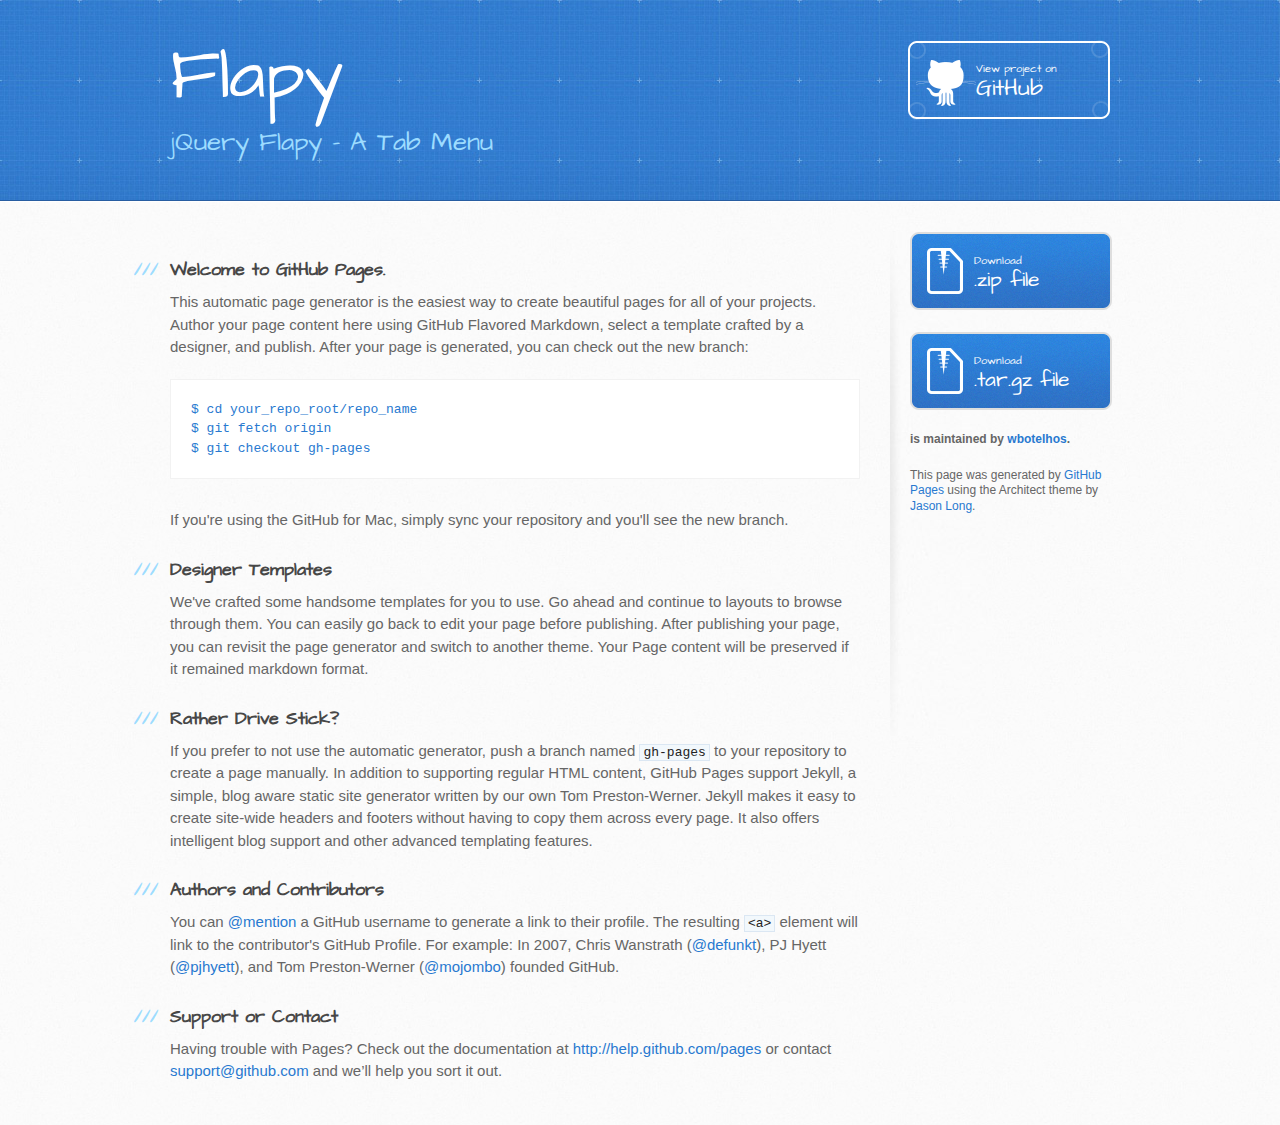
<file: index.html>
<!DOCTYPE html>
<html>
  <head>
    <meta charset='utf-8'>
    <meta http-equiv="X-UA-Compatible" content="chrome=1">
    <meta name="viewport" content="width=device-width, initial-scale=1, maximum-scale=1">
    <link href='https://fonts.googleapis.com/css?family=Architects+Daughter' rel='stylesheet' type='text/css'>
    <link rel="stylesheet" type="text/css" href="stylesheets/stylesheet.css" media="screen" />
    <link rel="stylesheet" type="text/css" href="stylesheets/pygment_trac.css" media="screen" />
    <link rel="stylesheet" type="text/css" href="stylesheets/print.css" media="print" />

    <!--[if lt IE 9]>
    <script src="//html5shiv.googlecode.com/svn/trunk/html5.js"></script>
    <![endif]-->

    <title>Flapy by wbotelhos</title>
  </head>

  <body>
    <header>
      <div class="inner">
        <h1>Flapy</h1>
        <h2>jQuery Flapy - A Tab Menu</h2>
        <a href="https://github.com/wbotelhos/flapy" class="button"><small>View project on</small>GitHub</a>
      </div>
    </header>

    <div id="content-wrapper">
      <div class="inner clearfix">
        <section id="main-content">
          <h3>
<a name="welcome-to-github-pages" class="anchor" href="#welcome-to-github-pages"><span class="octicon octicon-link"></span></a>Welcome to GitHub Pages.</h3>

<p>This automatic page generator is the easiest way to create beautiful pages for all of your projects. Author your page content here using GitHub Flavored Markdown, select a template crafted by a designer, and publish. After your page is generated, you can check out the new branch:</p>

<pre><code>$ cd your_repo_root/repo_name
$ git fetch origin
$ git checkout gh-pages
</code></pre>

<p>If you're using the GitHub for Mac, simply sync your repository and you'll see the new branch.</p>

<h3>
<a name="designer-templates" class="anchor" href="#designer-templates"><span class="octicon octicon-link"></span></a>Designer Templates</h3>

<p>We've crafted some handsome templates for you to use. Go ahead and continue to layouts to browse through them. You can easily go back to edit your page before publishing. After publishing your page, you can revisit the page generator and switch to another theme. Your Page content will be preserved if it remained markdown format.</p>

<h3>
<a name="rather-drive-stick" class="anchor" href="#rather-drive-stick"><span class="octicon octicon-link"></span></a>Rather Drive Stick?</h3>

<p>If you prefer to not use the automatic generator, push a branch named <code>gh-pages</code> to your repository to create a page manually. In addition to supporting regular HTML content, GitHub Pages support Jekyll, a simple, blog aware static site generator written by our own Tom Preston-Werner. Jekyll makes it easy to create site-wide headers and footers without having to copy them across every page. It also offers intelligent blog support and other advanced templating features.</p>

<h3>
<a name="authors-and-contributors" class="anchor" href="#authors-and-contributors"><span class="octicon octicon-link"></span></a>Authors and Contributors</h3>

<p>You can <a href="https://github.com/blog/821" class="user-mention">@mention</a> a GitHub username to generate a link to their profile. The resulting <code>&lt;a&gt;</code> element will link to the contributor's GitHub Profile. For example: In 2007, Chris Wanstrath (<a href="https://github.com/defunkt" class="user-mention">@defunkt</a>), PJ Hyett (<a href="https://github.com/pjhyett" class="user-mention">@pjhyett</a>), and Tom Preston-Werner (<a href="https://github.com/mojombo" class="user-mention">@mojombo</a>) founded GitHub.</p>

<h3>
<a name="support-or-contact" class="anchor" href="#support-or-contact"><span class="octicon octicon-link"></span></a>Support or Contact</h3>

<p>Having trouble with Pages? Check out the documentation at <a href="http://help.github.com/pages">http://help.github.com/pages</a> or contact <a href="mailto:support@github.com">support@github.com</a> and we’ll help you sort it out.</p>
        </section>

        <aside id="sidebar">
          <a href="https://github.com/wbotelhos/flapy/zipball/master" class="button">
            <small>Download</small>
            .zip file
          </a>
          <a href="https://github.com/wbotelhos/flapy/tarball/master" class="button">
            <small>Download</small>
            .tar.gz file
          </a>

          <p class="repo-owner"><a href="https://github.com/wbotelhos/flapy"></a> is maintained by <a href="https://github.com/wbotelhos">wbotelhos</a>.</p>

          <p>This page was generated by <a href="pages.github.com">GitHub Pages</a> using the Architect theme by <a href="https://twitter.com/jasonlong">Jason Long</a>.</p>
        </aside>
      </div>
    </div>

  
  </body>
</html>
</file>
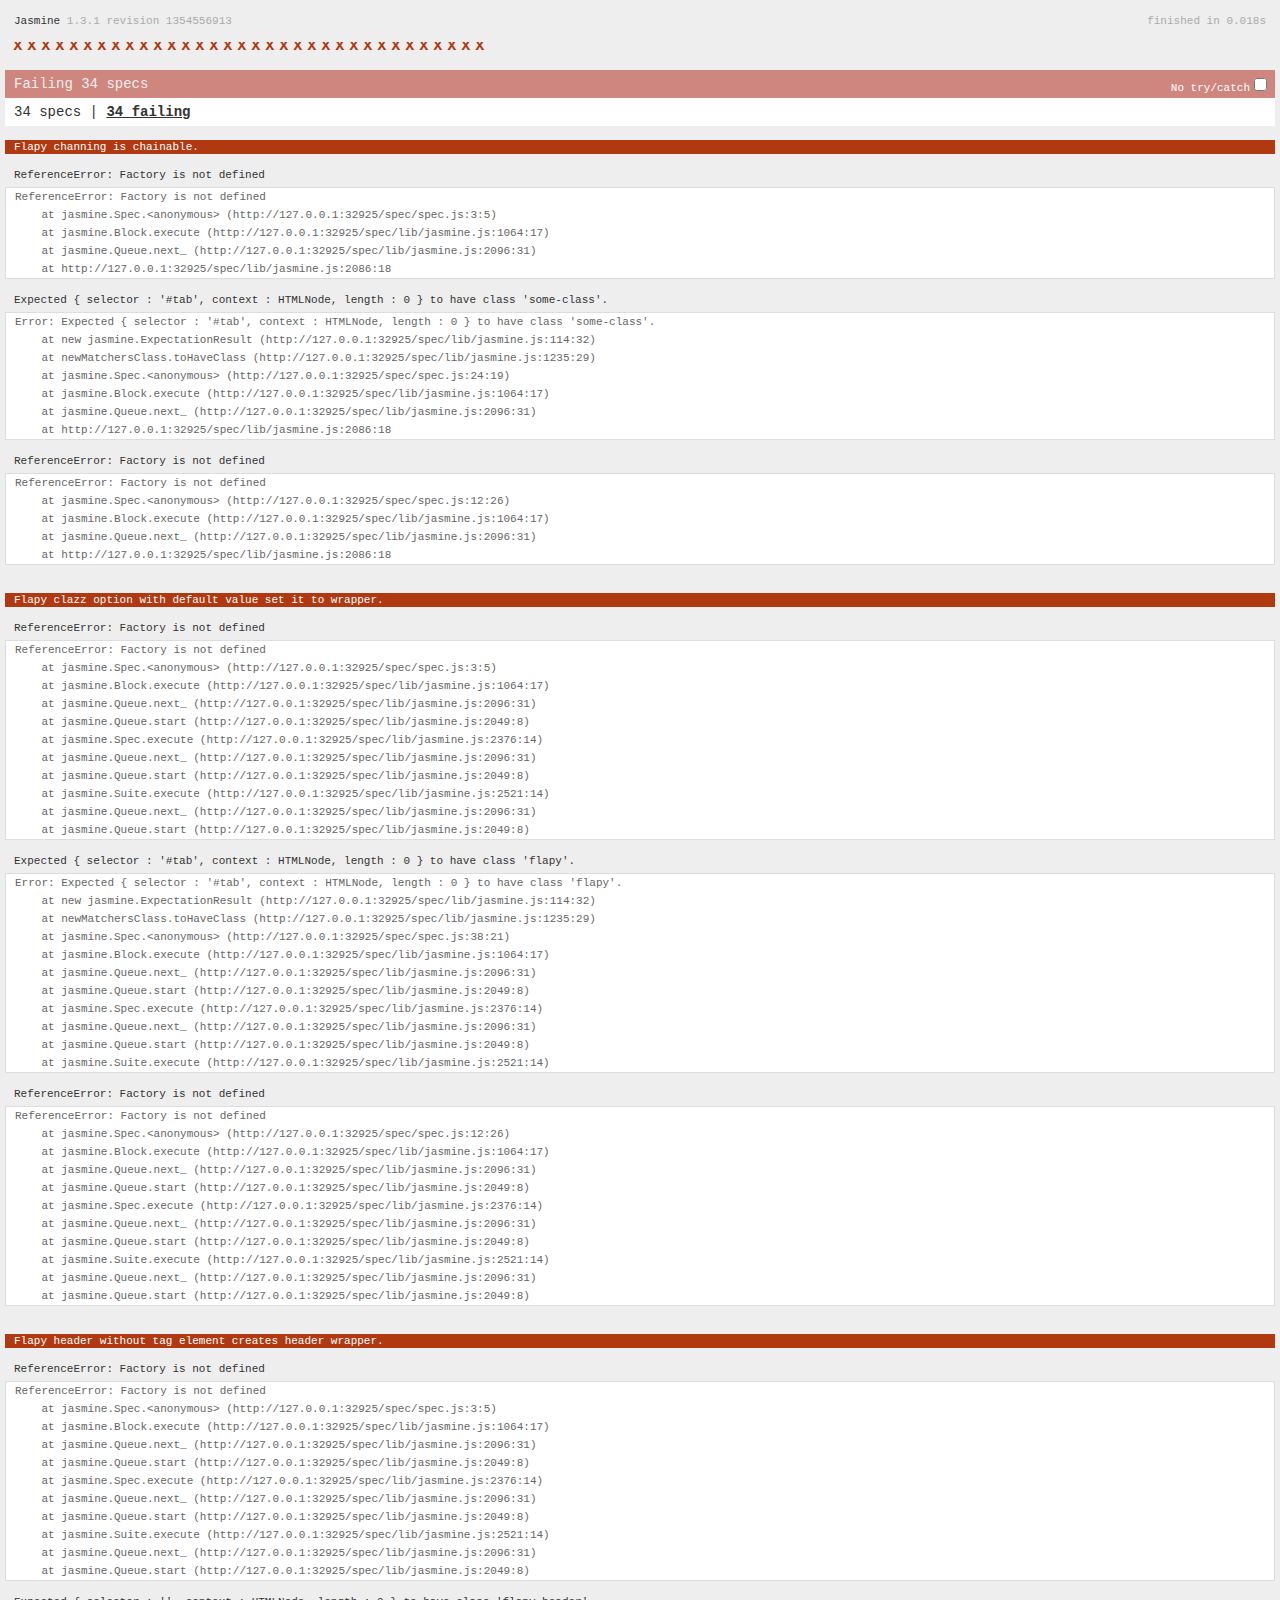
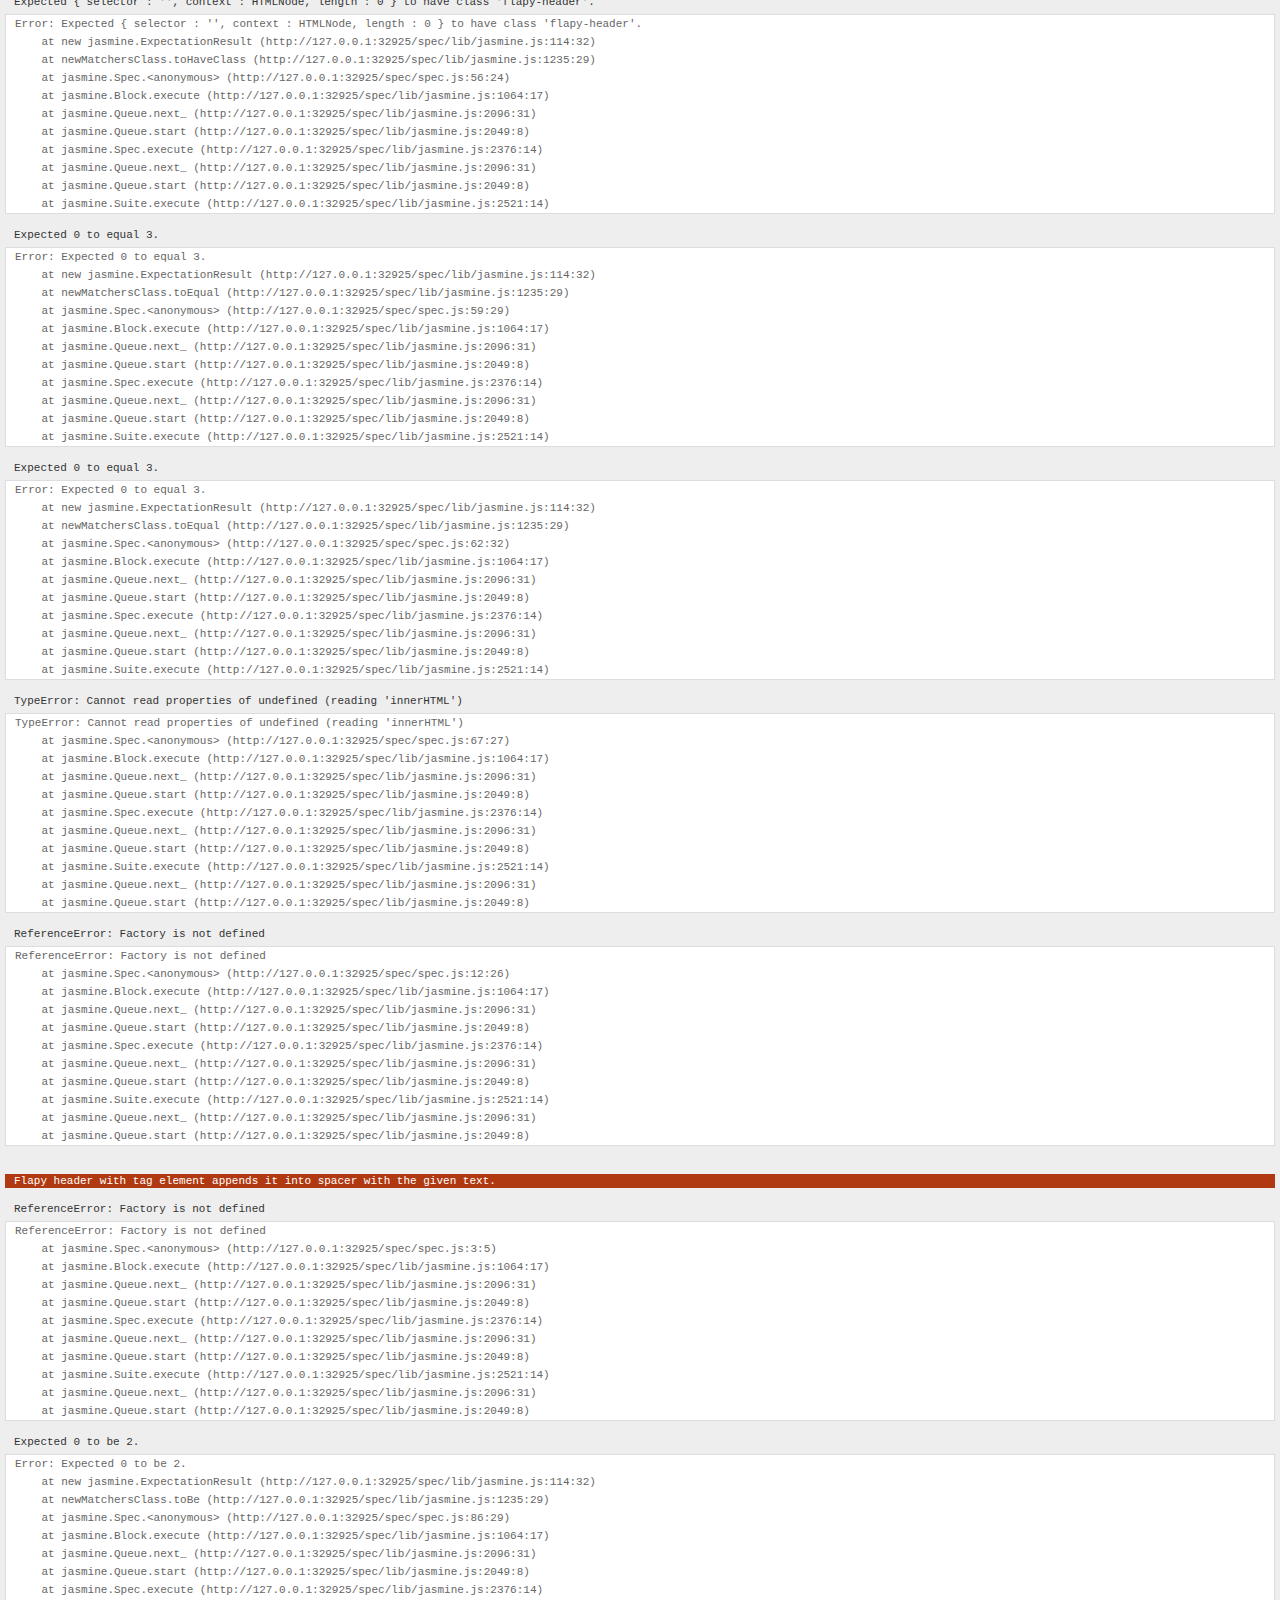
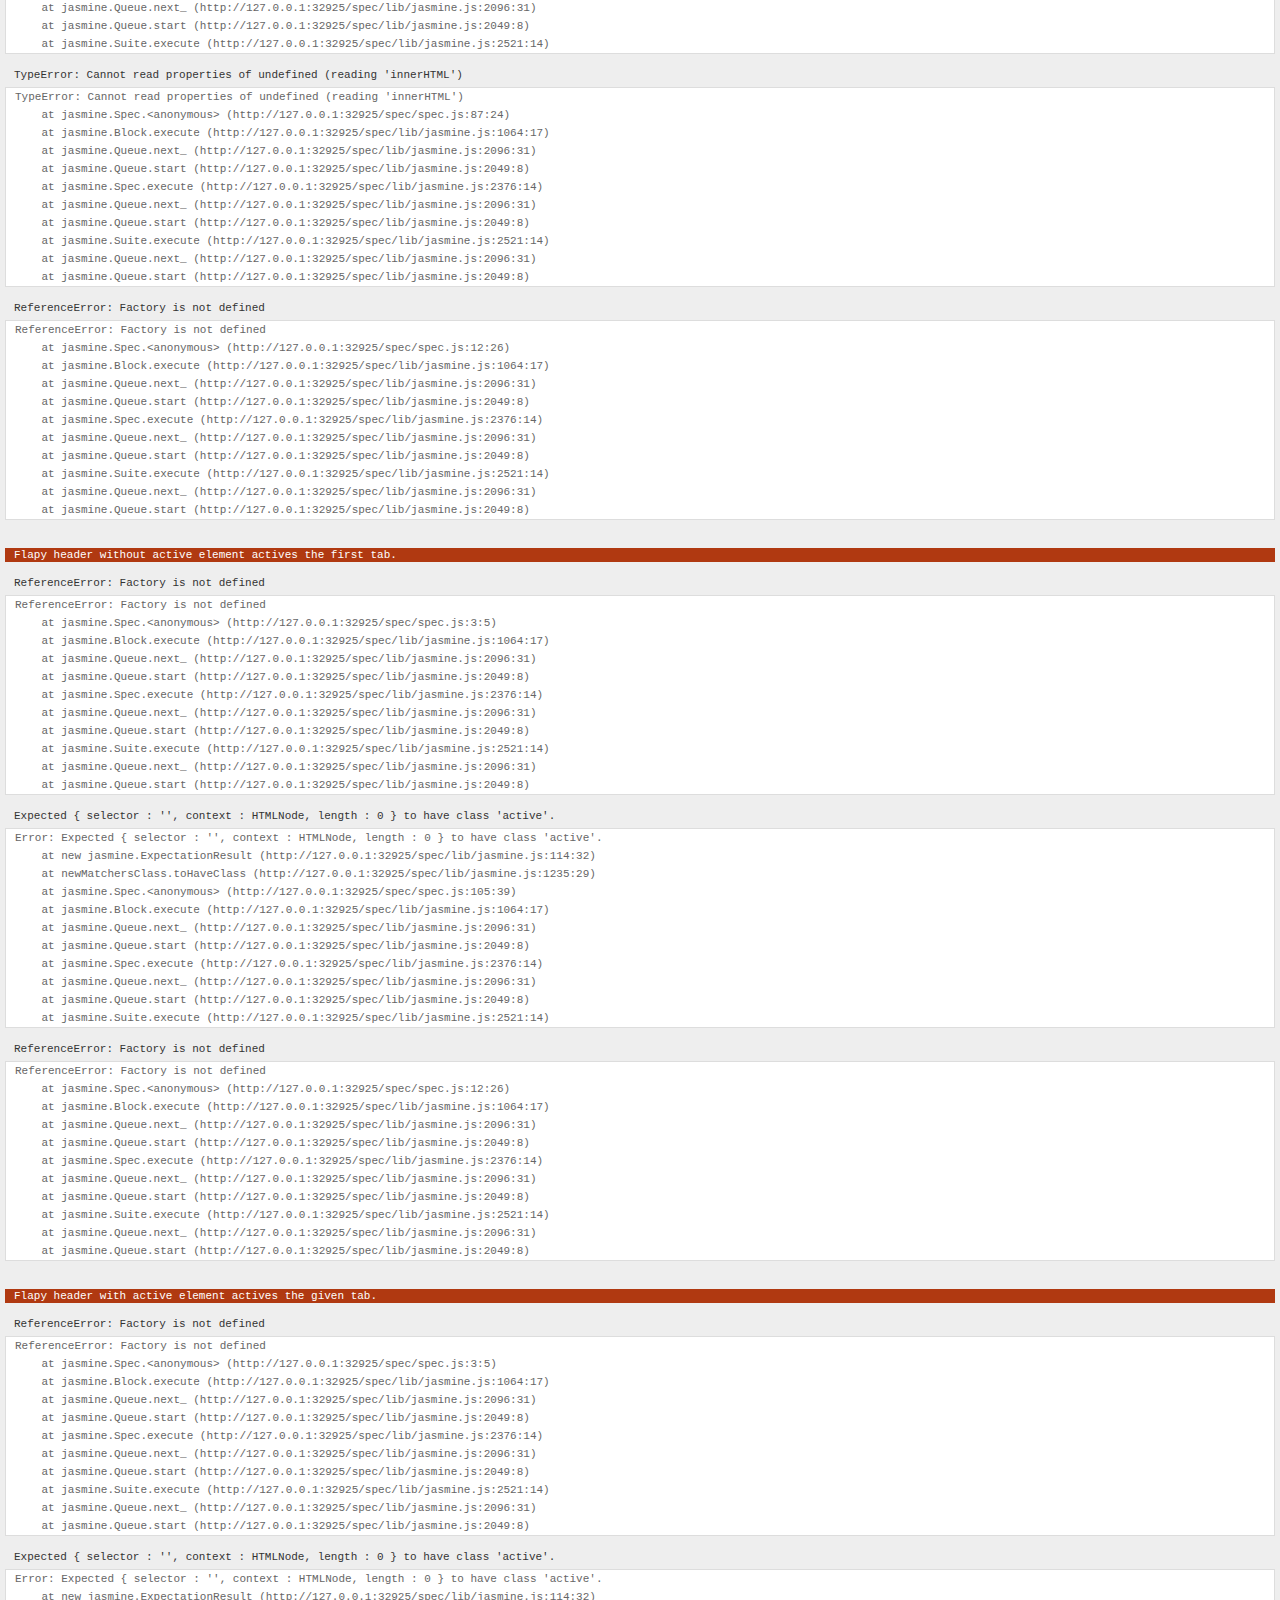
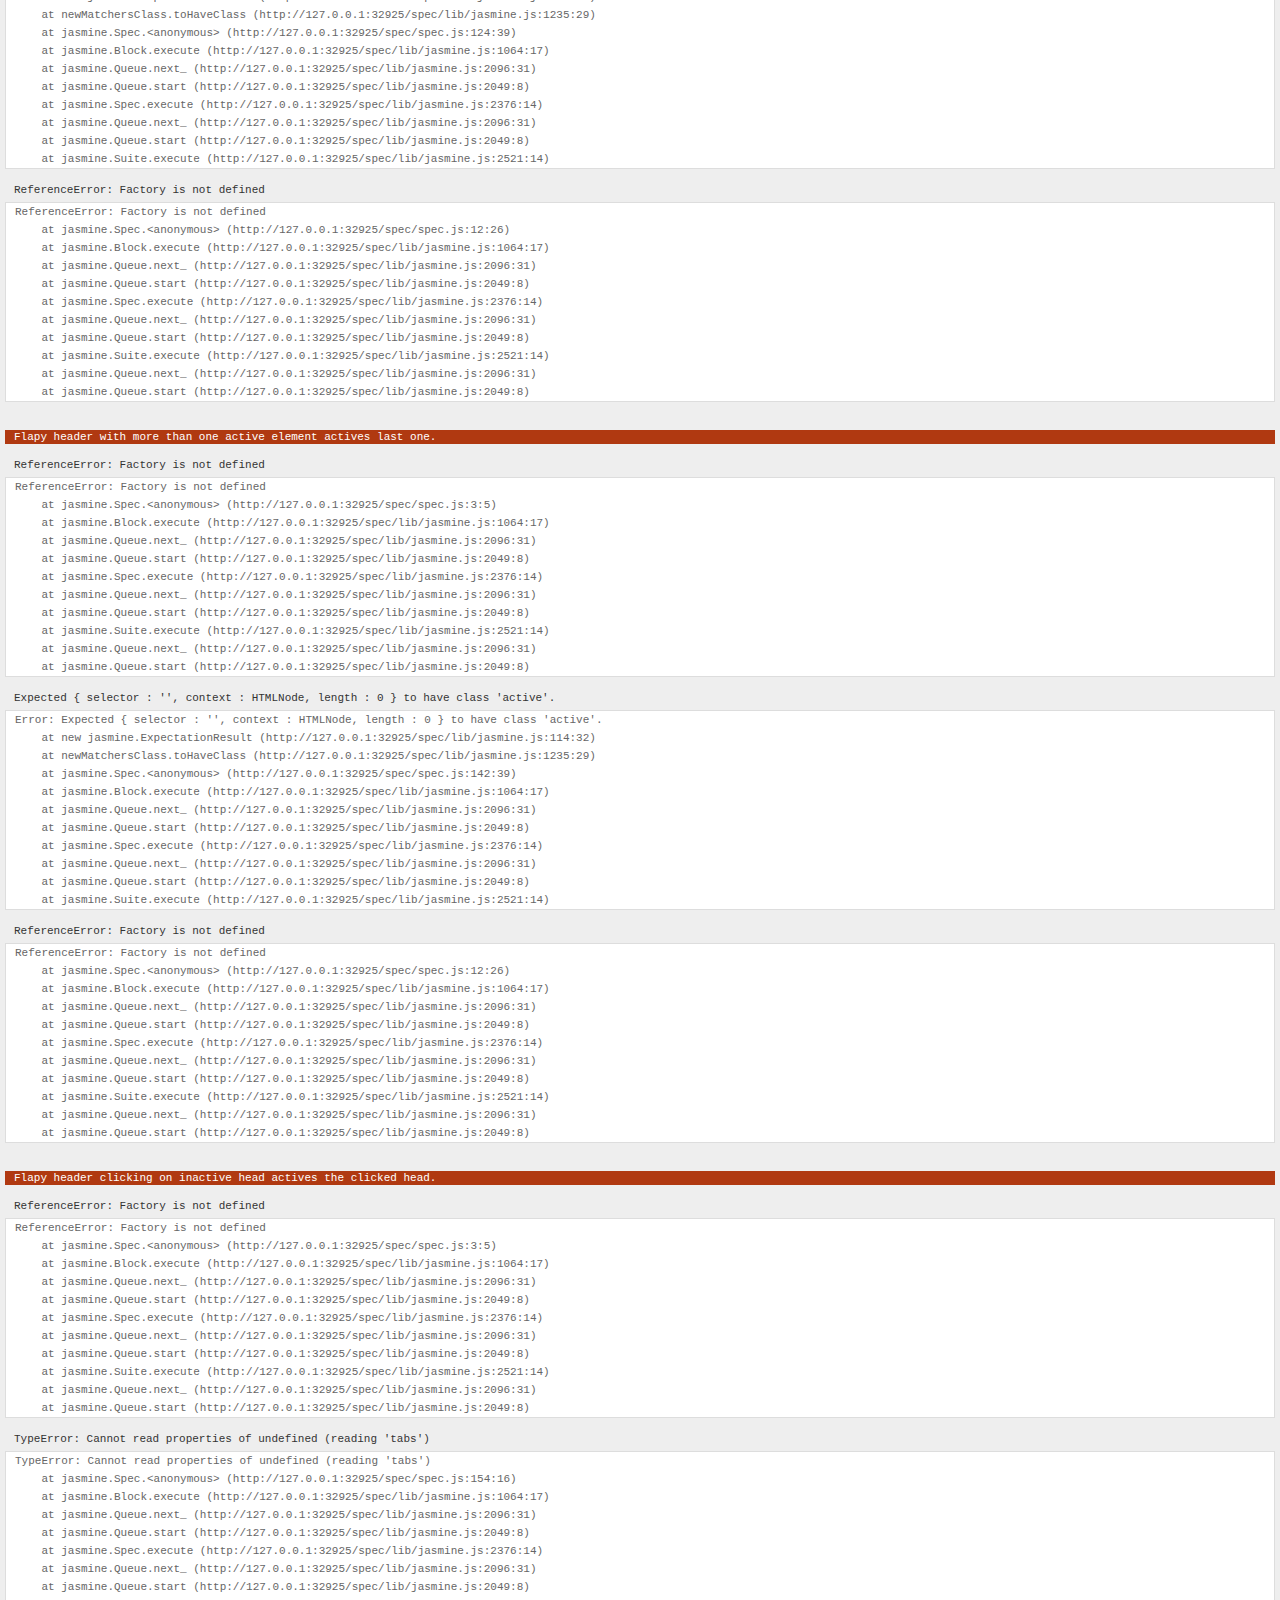
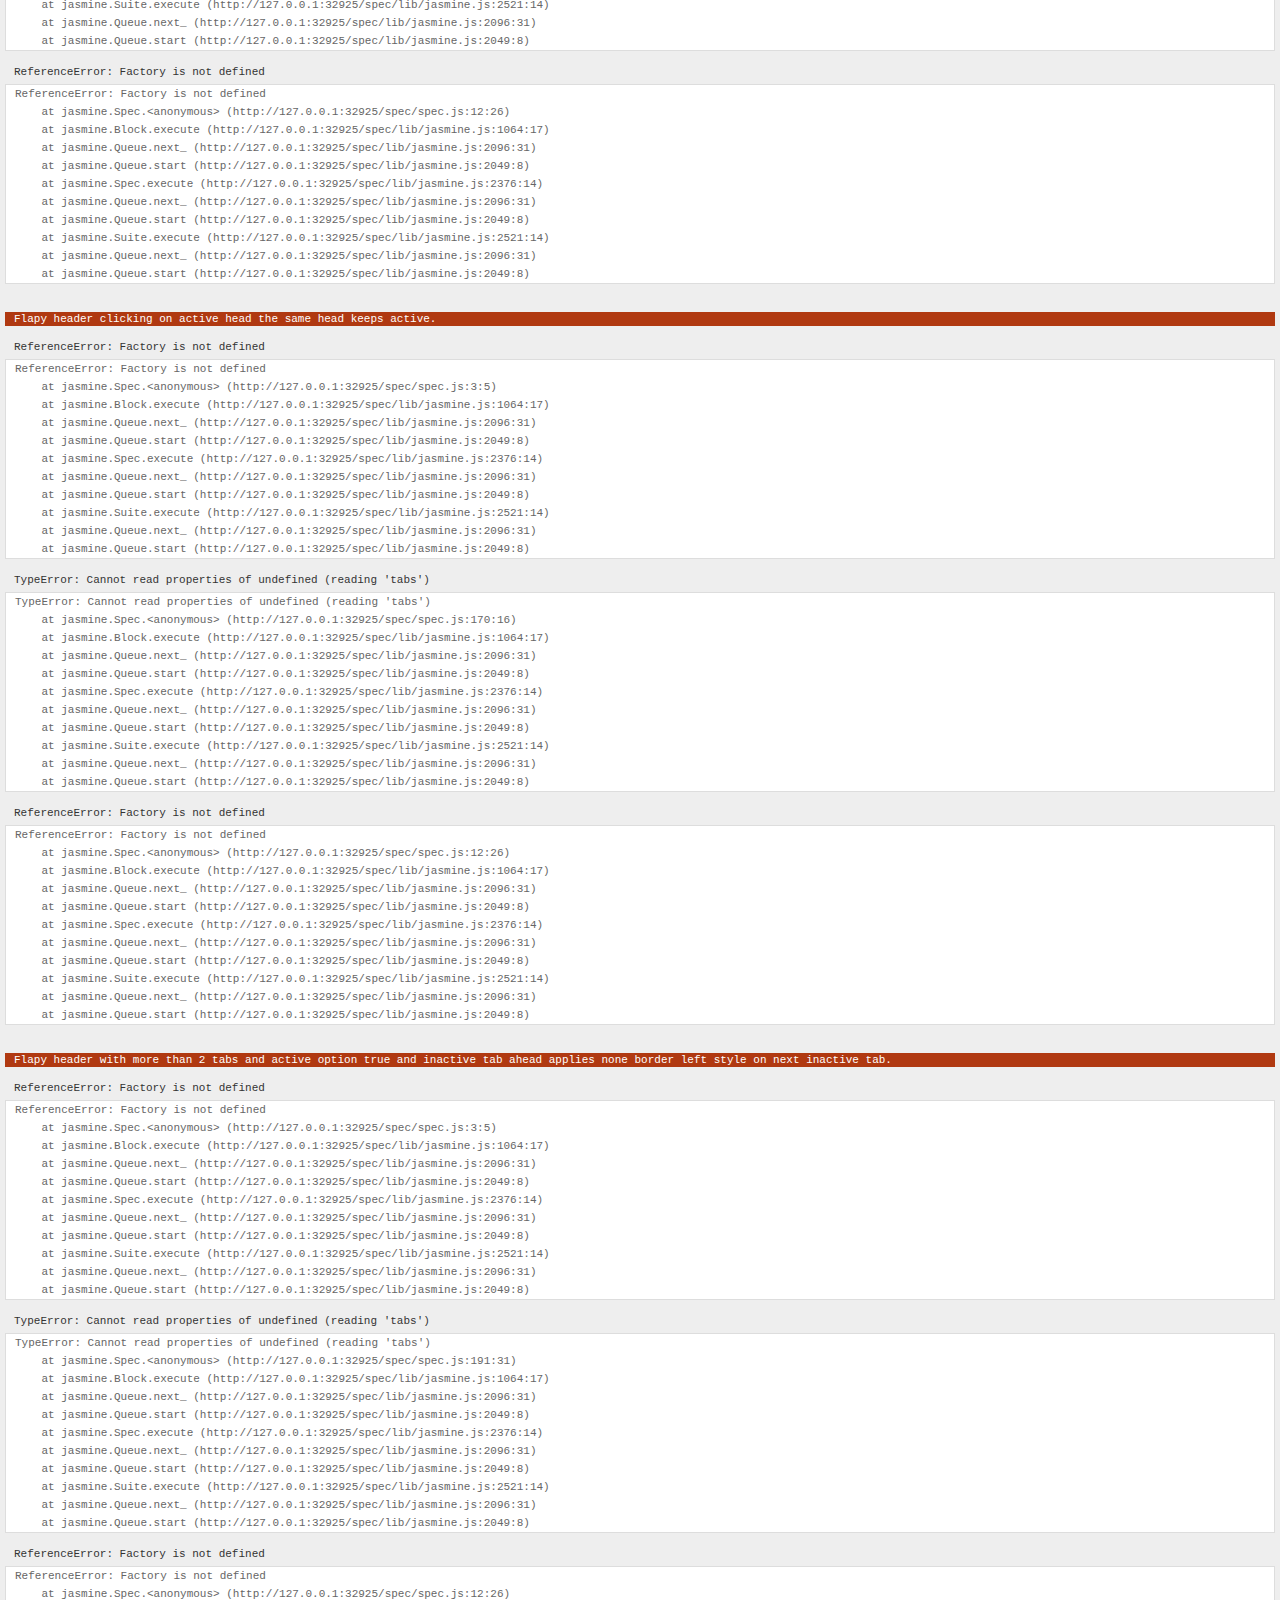
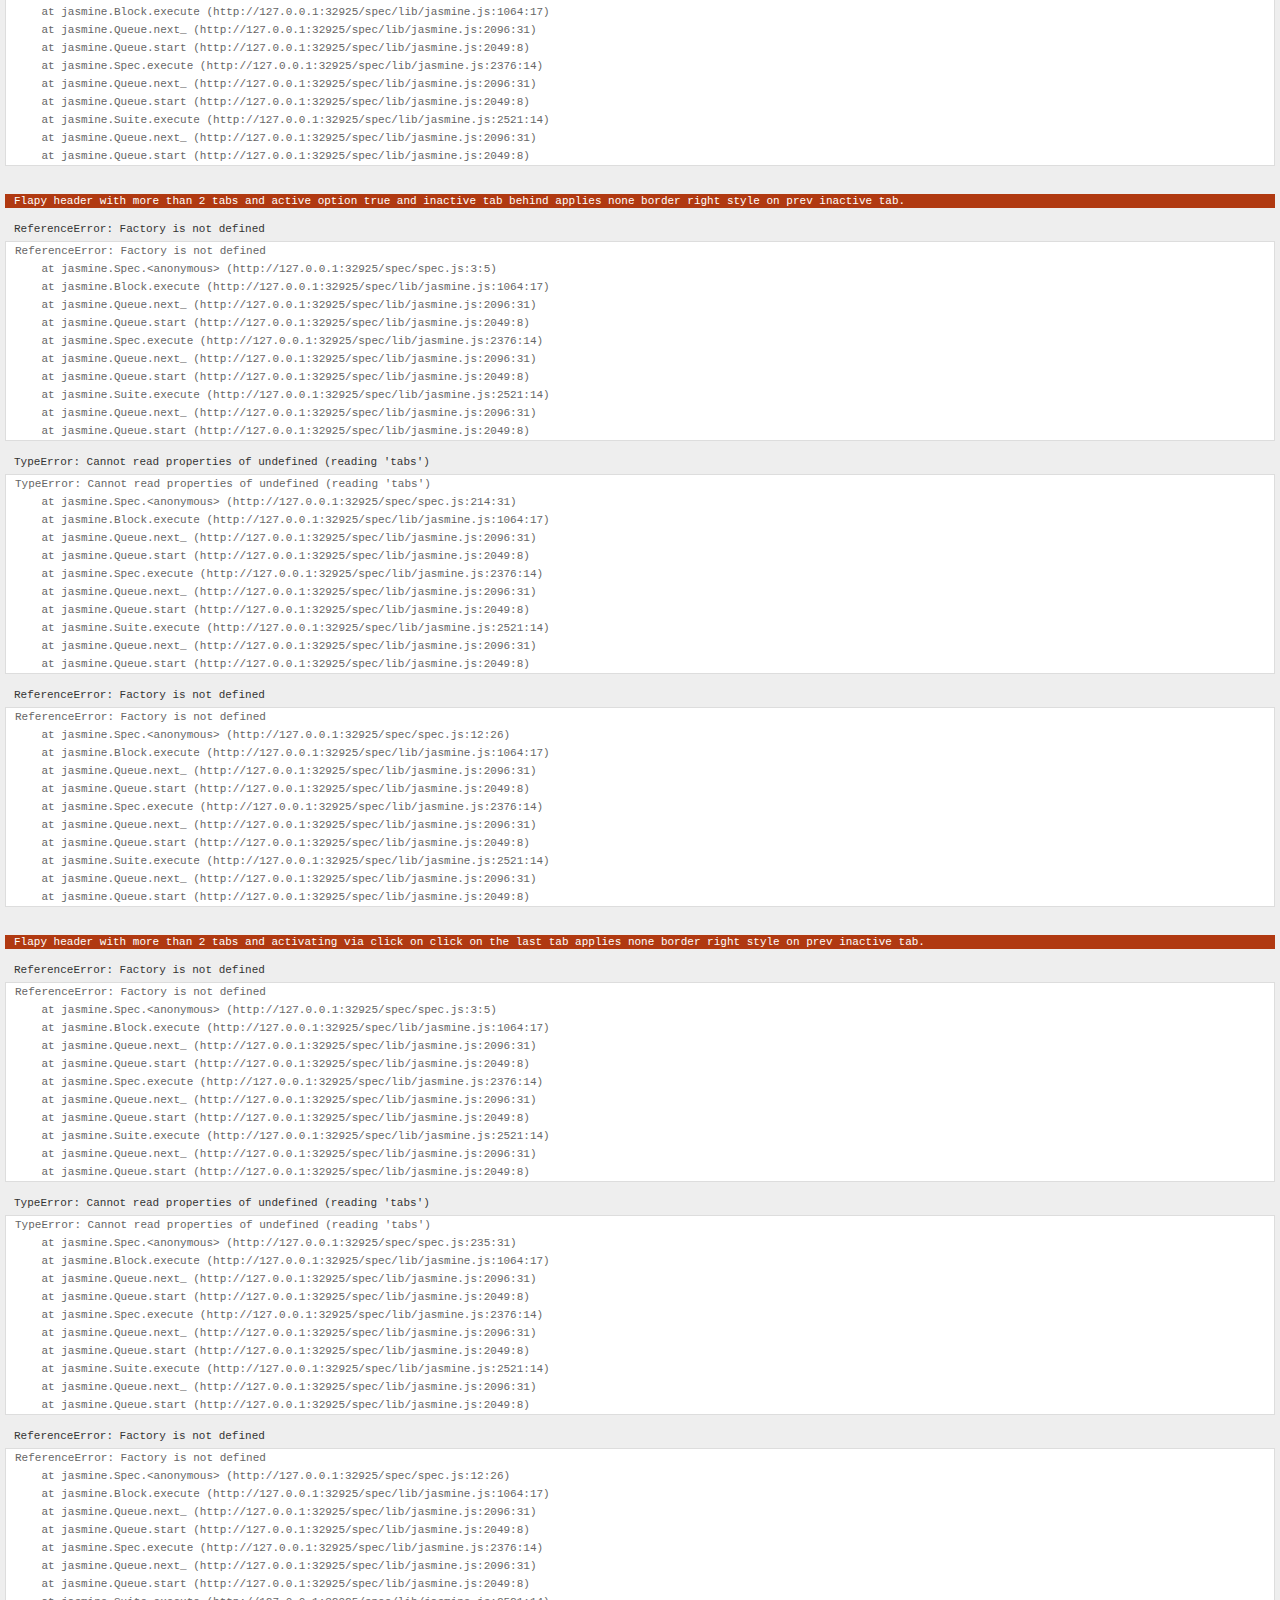
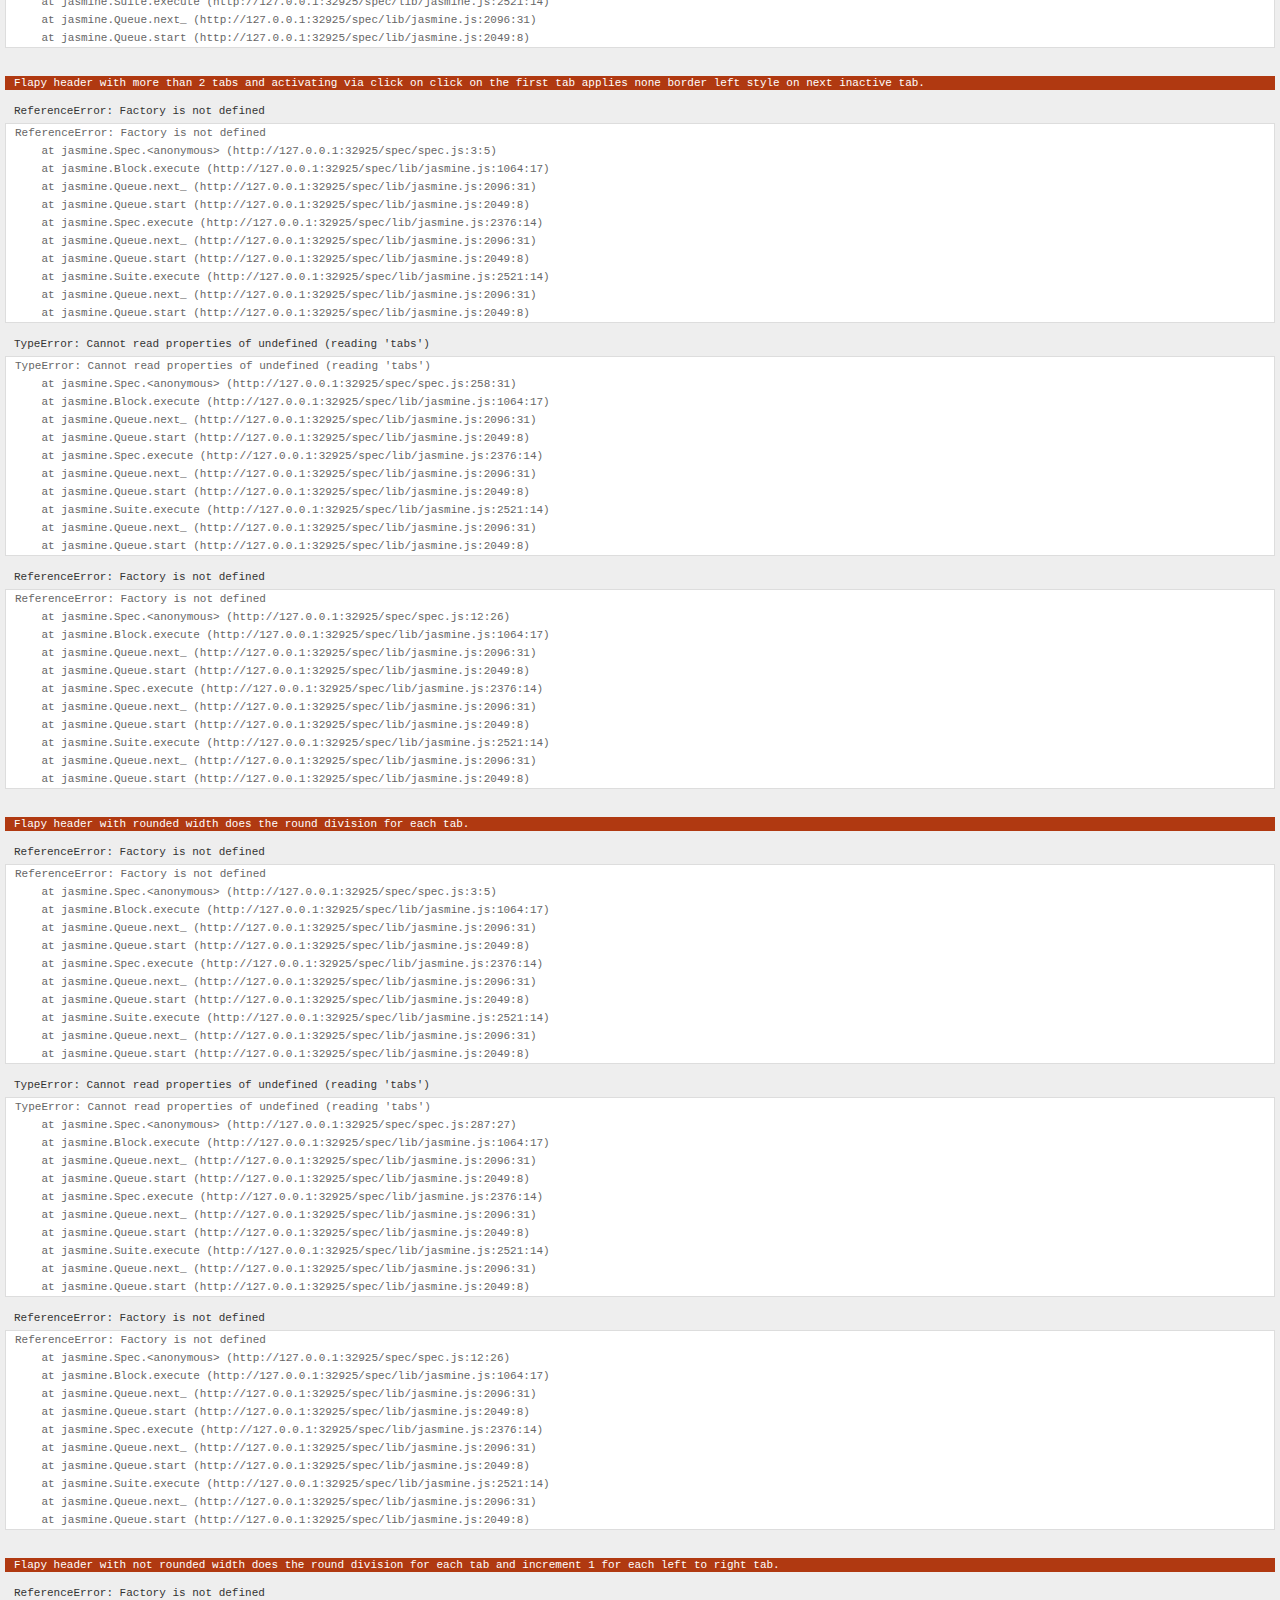
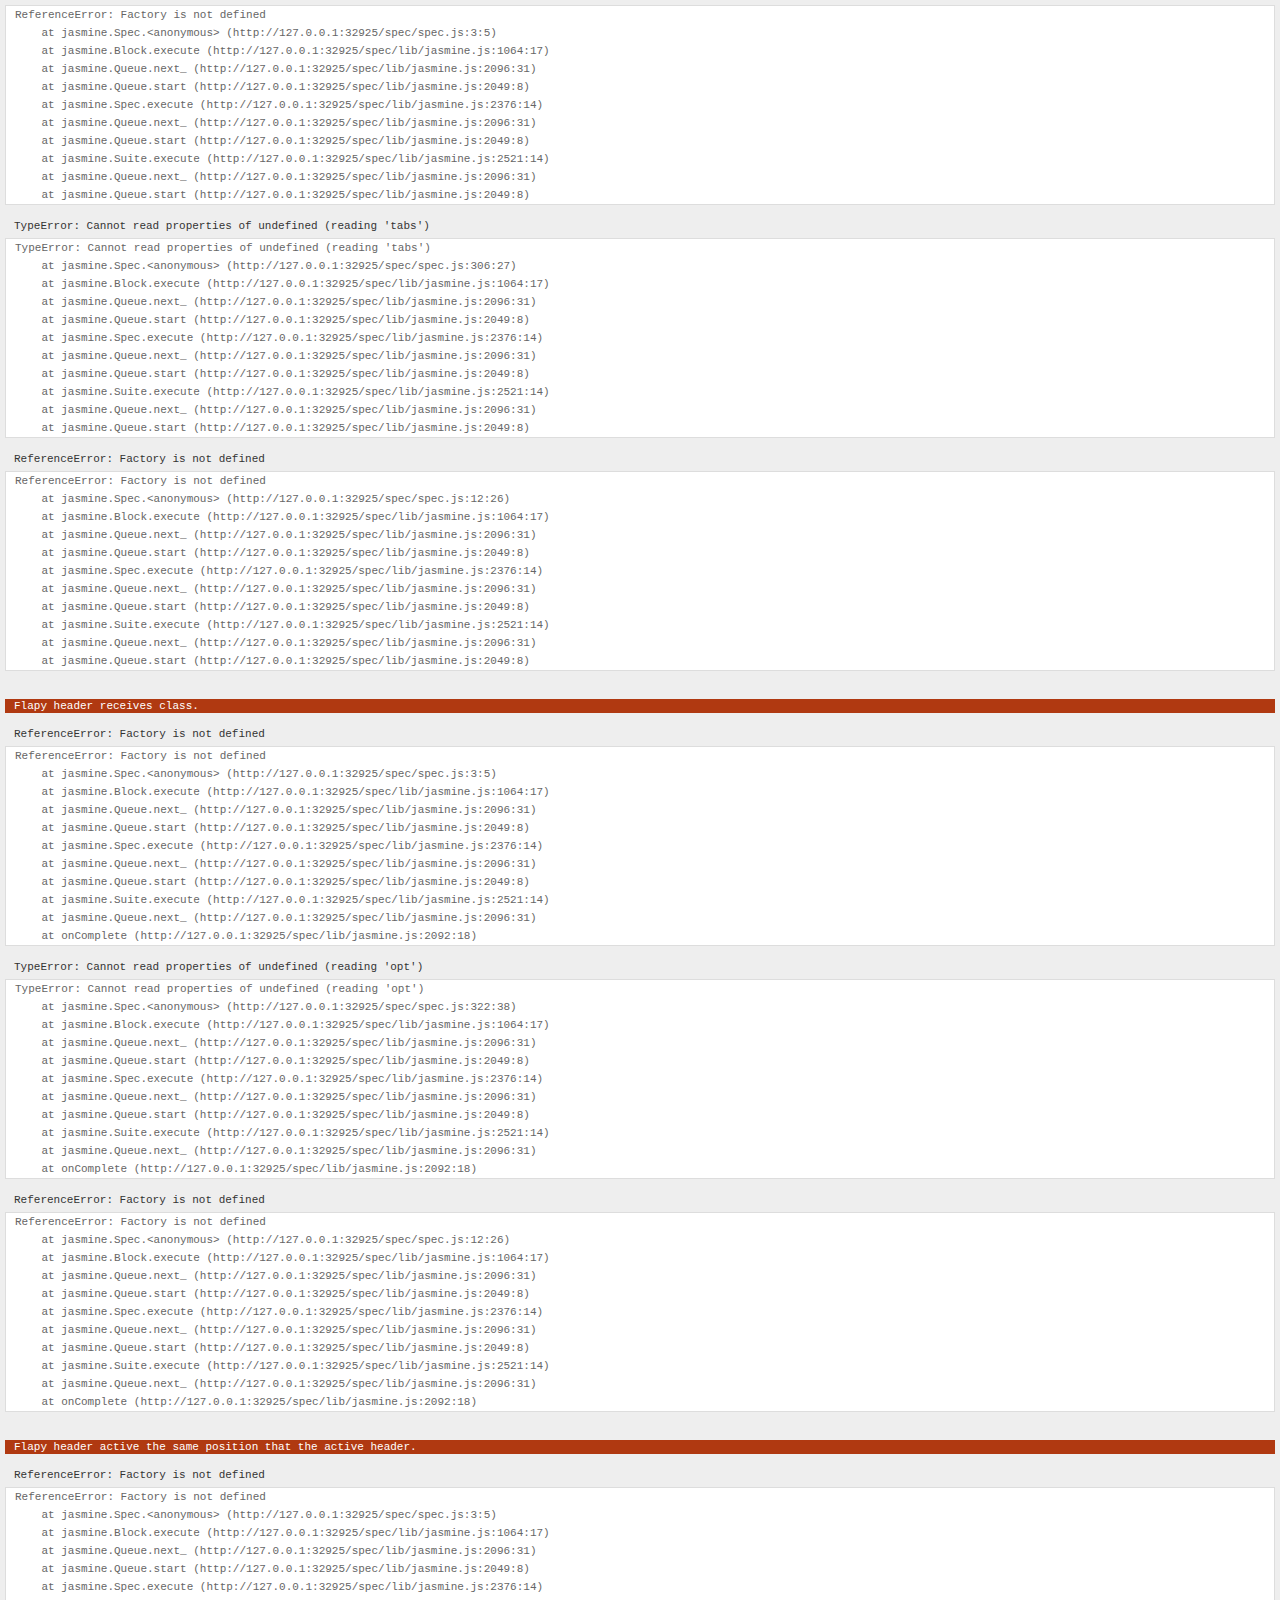
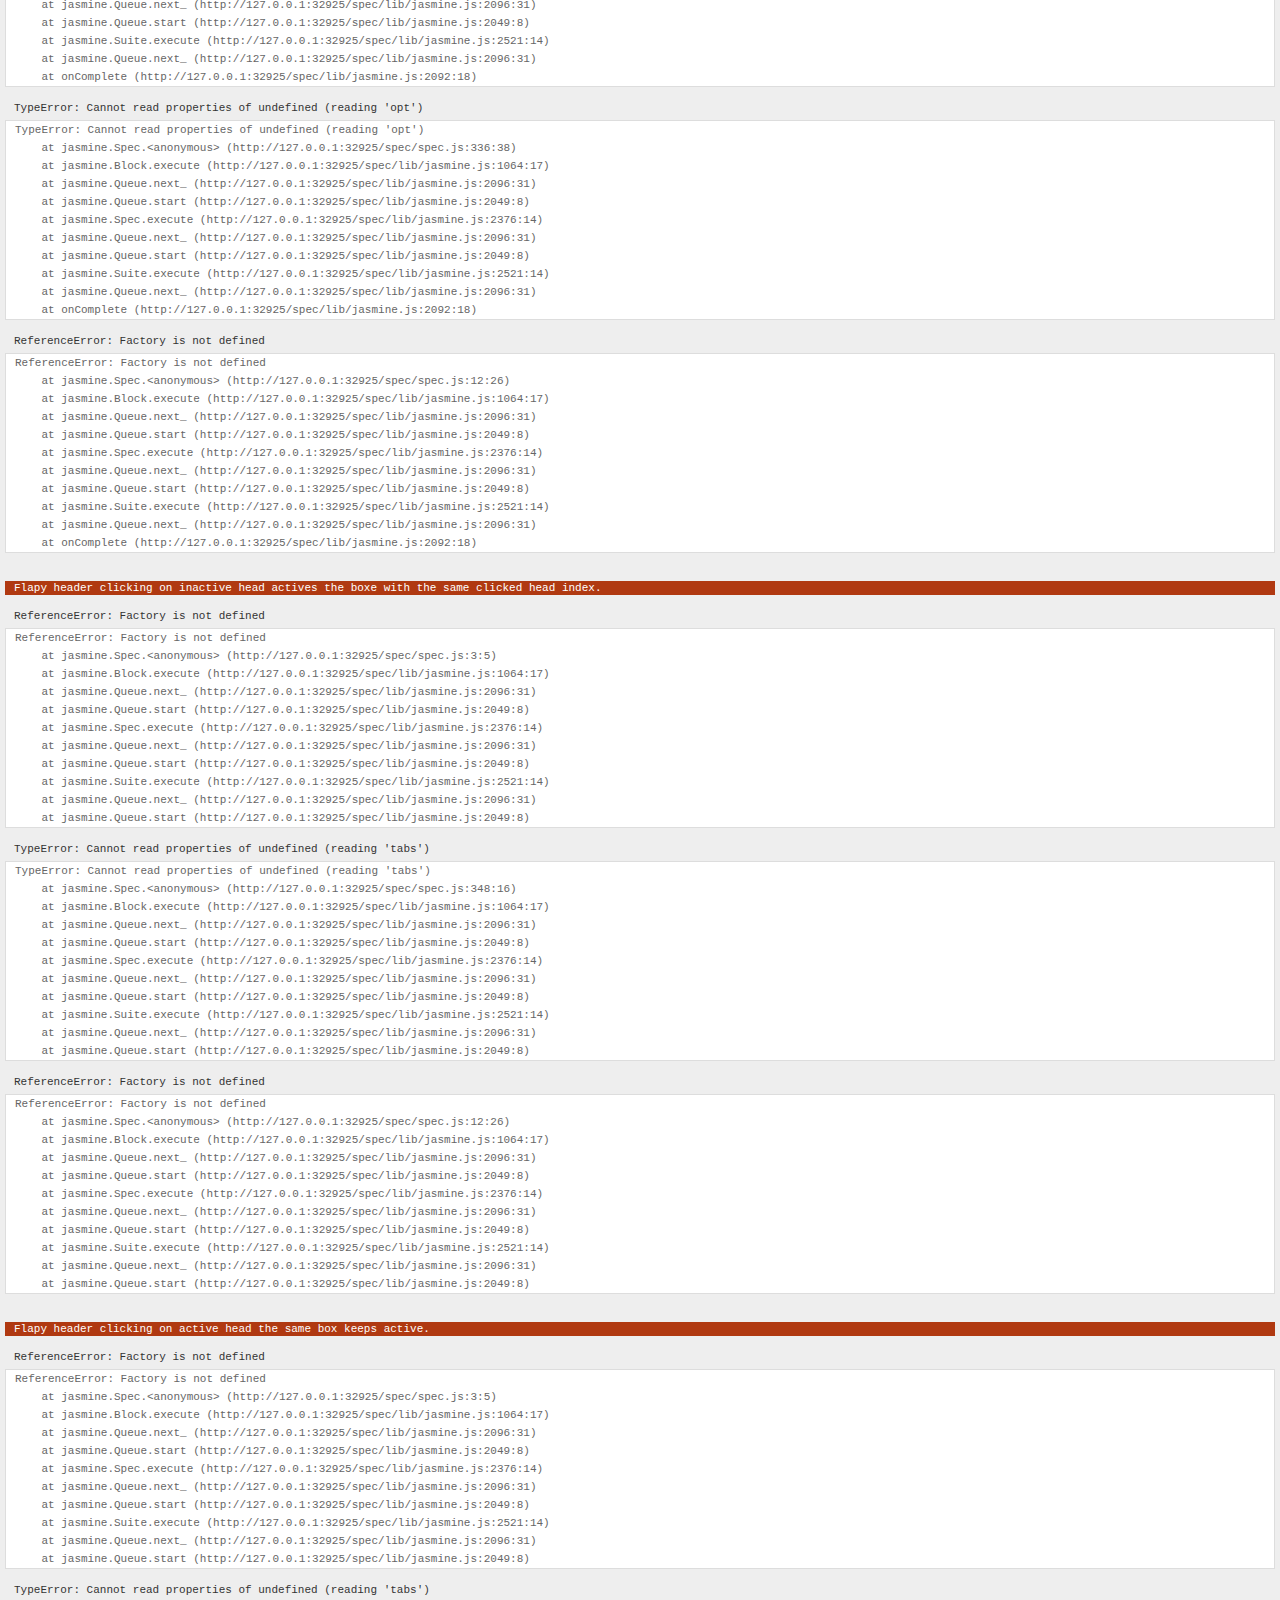
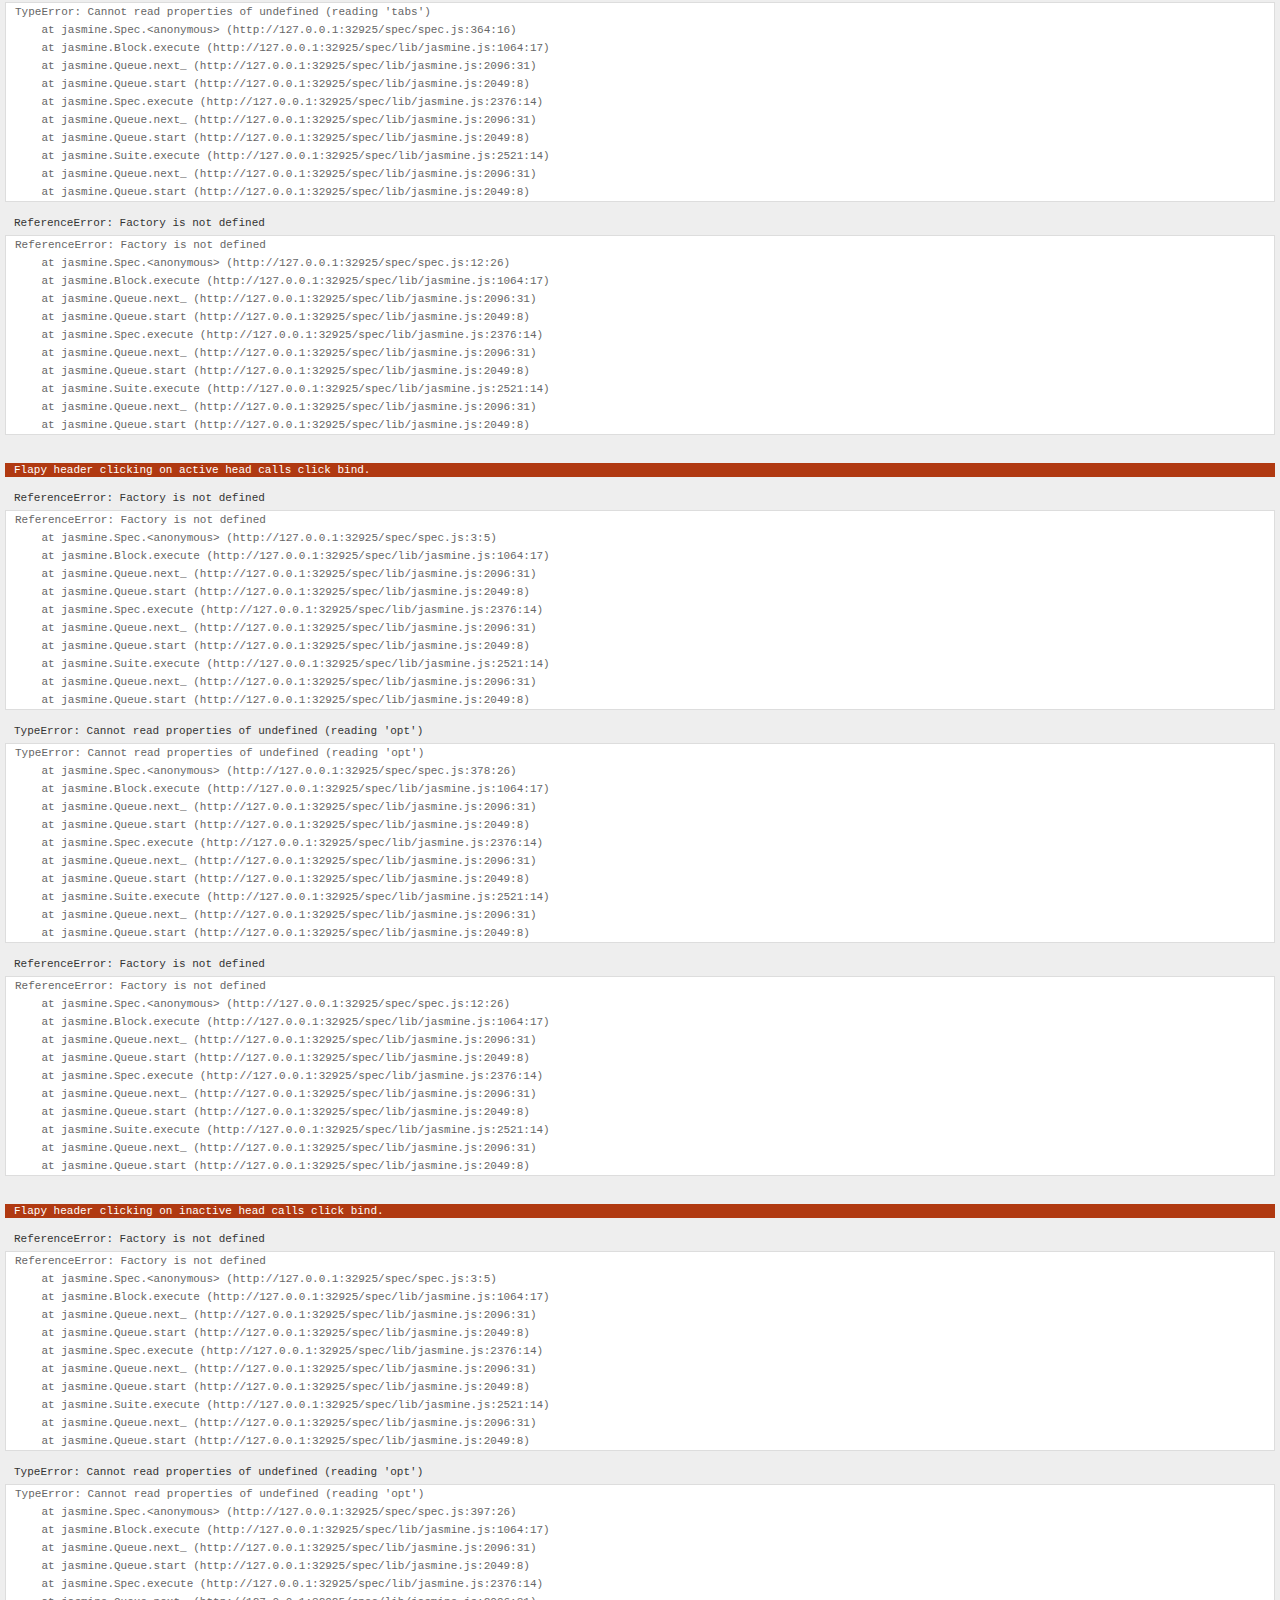
<file: spec/run.html>
<!DOCTYPE html>

<html>
<head>
  <meta charset="utf-8">

	<title>http://wbotelhos.com/labs</title>

	<link rel="stylesheet" type="text/css" href="lib/jasmine.css">
  <link rel="stylesheet" type="text/css" href="../lib/jquery.flapy.css">

	<script type="text/javascript" src="../demo/js/jquery.min.js"></script>
	<script type="text/javascript" src="../lib/jquery.flapy.js"></script>

	<script type="text/javascript" src="lib/jasmine.js"></script>
	<script type="text/javascript" src="lib/jasmine-html.js"></script>
	<script type="text/javascript" src="lib/jasmine-jquery.js"></script>
  <script type="text/javascript" src="lib/fixtury.js"></script>

	<script type="text/javascript" src="spec.js"></script>
</head>
<body>
  <div class="fixtury"></div>

	<script type="text/javascript">
		(function() {
    	var jasmineEnv = jasmine.getEnv();

    	jasmineEnv.updateInterval = 1000;

    	var htmlReporter = new jasmine.HtmlReporter();

    	jasmineEnv.addReporter(htmlReporter);

      jasmineEnv.specFilter = function(spec) {
        return htmlReporter.specFilter(spec);
      };

    	var currentWindowOnload = window.onload;

      window.onload = function() {
        if (currentWindowOnload) {
          currentWindowOnload();
        }

        execJasmine();
      };

      function execJasmine() {
        jasmineEnv.execute();
      }
  	})();
	</script>
</body>
</html>
</file>
<file: stylesheets/pygment_trac.css>
.highlight  { background: #ffffff; }
.highlight .c { color: #999988; font-style: italic } /* Comment */
.highlight .err { color: #a61717; background-color: #e3d2d2 } /* Error */
.highlight .k { font-weight: bold } /* Keyword */
.highlight .o { font-weight: bold } /* Operator */
.highlight .cm { color: #999988; font-style: italic } /* Comment.Multiline */
.highlight .cp { color: #999999; font-weight: bold } /* Comment.Preproc */
.highlight .c1 { color: #999988; font-style: italic } /* Comment.Single */
.highlight .cs { color: #999999; font-weight: bold; font-style: italic } /* Comment.Special */
.highlight .gd { color: #000000; background-color: #ffdddd } /* Generic.Deleted */
.highlight .gd .x { color: #000000; background-color: #ffaaaa } /* Generic.Deleted.Specific */
.highlight .ge { font-style: italic } /* Generic.Emph */
.highlight .gr { color: #aa0000 } /* Generic.Error */
.highlight .gh { color: #999999 } /* Generic.Heading */
.highlight .gi { color: #000000; background-color: #ddffdd } /* Generic.Inserted */
.highlight .gi .x { color: #000000; background-color: #aaffaa } /* Generic.Inserted.Specific */
.highlight .go { color: #888888 } /* Generic.Output */
.highlight .gp { color: #555555 } /* Generic.Prompt */
.highlight .gs { font-weight: bold } /* Generic.Strong */
.highlight .gu { color: #800080; font-weight: bold; } /* Generic.Subheading */
.highlight .gt { color: #aa0000 } /* Generic.Traceback */
.highlight .kc { font-weight: bold } /* Keyword.Constant */
.highlight .kd { font-weight: bold } /* Keyword.Declaration */
.highlight .kn { font-weight: bold } /* Keyword.Namespace */
.highlight .kp { font-weight: bold } /* Keyword.Pseudo */
.highlight .kr { font-weight: bold } /* Keyword.Reserved */
.highlight .kt { color: #445588; font-weight: bold } /* Keyword.Type */
.highlight .m { color: #009999 } /* Literal.Number */
.highlight .s { color: #d14 } /* Literal.String */
.highlight .na { color: #008080 } /* Name.Attribute */
.highlight .nb { color: #0086B3 } /* Name.Builtin */
.highlight .nc { color: #445588; font-weight: bold } /* Name.Class */
.highlight .no { color: #008080 } /* Name.Constant */
.highlight .ni { color: #800080 } /* Name.Entity */
.highlight .ne { color: #990000; font-weight: bold } /* Name.Exception */
.highlight .nf { color: #990000; font-weight: bold } /* Name.Function */
.highlight .nn { color: #555555 } /* Name.Namespace */
.highlight .nt { color: #000080 } /* Name.Tag */
.highlight .nv { color: #008080 } /* Name.Variable */
.highlight .ow { font-weight: bold } /* Operator.Word */
.highlight .w { color: #bbbbbb } /* Text.Whitespace */
.highlight .mf { color: #009999 } /* Literal.Number.Float */
.highlight .mh { color: #009999 } /* Literal.Number.Hex */
.highlight .mi { color: #009999 } /* Literal.Number.Integer */
.highlight .mo { color: #009999 } /* Literal.Number.Oct */
.highlight .sb { color: #d14 } /* Literal.String.Backtick */
.highlight .sc { color: #d14 } /* Literal.String.Char */
.highlight .sd { color: #d14 } /* Literal.String.Doc */
.highlight .s2 { color: #d14 } /* Literal.String.Double */
.highlight .se { color: #d14 } /* Literal.String.Escape */
.highlight .sh { color: #d14 } /* Literal.String.Heredoc */
.highlight .si { color: #d14 } /* Literal.String.Interpol */
.highlight .sx { color: #d14 } /* Literal.String.Other */
.highlight .sr { color: #009926 } /* Literal.String.Regex */
.highlight .s1 { color: #d14 } /* Literal.String.Single */
.highlight .ss { color: #990073 } /* Literal.String.Symbol */
.highlight .bp { color: #999999 } /* Name.Builtin.Pseudo */
.highlight .vc { color: #008080 } /* Name.Variable.Class */
.highlight .vg { color: #008080 } /* Name.Variable.Global */
.highlight .vi { color: #008080 } /* Name.Variable.Instance */
.highlight .il { color: #009999 } /* Literal.Number.Integer.Long */

.type-csharp .highlight .k { color: #0000FF }
.type-csharp .highlight .kt { color: #0000FF }
.type-csharp .highlight .nf { color: #000000; font-weight: normal }
.type-csharp .highlight .nc { color: #2B91AF }
.type-csharp .highlight .nn { color: #000000 }
.type-csharp .highlight .s { color: #A31515 }
.type-csharp .highlight .sc { color: #A31515 }
</file>
<file: stylesheets/print.css>
html, body, div, span, applet, object, iframe,
h1, h2, h3, h4, h5, h6, p, blockquote, pre,
a, abbr, acronym, address, big, cite, code,
del, dfn, em, img, ins, kbd, q, s, samp,
small, strike, strong, sub, sup, tt, var,
b, u, i, center,
dl, dt, dd, ol, ul, li,
fieldset, form, label, legend,
table, caption, tbody, tfoot, thead, tr, th, td,
article, aside, canvas, details, embed, 
figure, figcaption, footer, header, hgroup, 
menu, nav, output, ruby, section, summary,
time, mark, audio, video {
  margin: 0;
  padding: 0;
  border: 0;
  font-size: 100%;
  font: inherit;
  vertical-align: baseline;
}
/* HTML5 display-role reset for older browsers */
article, aside, details, figcaption, figure, 
footer, header, hgroup, menu, nav, section {
  display: block;
}
body {
  line-height: 1;
}
ol, ul {
  list-style: none;
}
blockquote, q {
  quotes: none;
}
blockquote:before, blockquote:after,
q:before, q:after {
  content: '';
  content: none;
}
table {
  border-collapse: collapse;
  border-spacing: 0;
}
body {
  font-size: 13px;
  line-height: 1.5; 
  font-family: 'Helvetica Neue', Helvetica, Arial, serif;
  color: #000;
}

a {
  color: #d5000d;
  font-weight: bold;
}

header {
  padding-top: 35px;
  padding-bottom: 10px;
}

header h1 {
  font-weight: bold;
  letter-spacing: -1px;
  font-size: 48px;
  color: #303030;
  line-height: 1.2;
}

header h2 {
  letter-spacing: -1px;
  font-size: 24px;
  color: #aaa;
  font-weight: normal;
  line-height: 1.3;
}
#downloads {
  display: none;
}
#main_content {
  padding-top: 20px;
}

code, pre {
  font-family: Monaco, "Bitstream Vera Sans Mono", "Lucida Console", Terminal;
  color: #222;
  margin-bottom: 30px;
  font-size: 12px;
}

code {
  padding: 0 3px;
}

pre {
  border: solid 1px #ddd;
  padding: 20px;
  overflow: auto;
}
pre code {
  padding: 0;
}

ul, ol, dl {
  margin-bottom: 20px;
}


/* COMMON STYLES */

table {
  width: 100%;
  border: 1px solid #ebebeb;
}

th {
  font-weight: 500;
}

td {
  border: 1px solid #ebebeb;
  text-align: center; 
  font-weight: 300;
}

form {
  background: #f2f2f2;
  padding: 20px;
  
}


/* GENERAL ELEMENT TYPE STYLES */

h1 {
  font-size: 2.8em;
} 

h2 {
  font-size: 22px;
  font-weight: bold;
  color: #303030;
  margin-bottom: 8px;
} 

h3 {
  color: #d5000d;
  font-size: 18px;
  font-weight: bold;
  margin-bottom: 8px;
} 
 
h4 {
  font-size: 16px;
  color: #303030;
  font-weight: bold;
} 

h5 {
  font-size: 1em;
  color: #303030;
} 

h6 {
  font-size: .8em;
  color: #303030;
} 

p {
  font-weight: 300;
  margin-bottom: 20px;
}
 
a {
  text-decoration: none;
}

p a {
  font-weight: 400;
}

blockquote {
  font-size: 1.6em;
  border-left: 10px solid #e9e9e9;
  margin-bottom: 20px;
  padding: 0 0 0 30px;
}

ul li {
  list-style: disc inside;
  padding-left: 20px;
}

ol li {
  list-style: decimal inside;
  padding-left: 3px;
}

dl dd {
  font-style: italic;
  font-weight: 100;
}

footer {
  margin-top: 40px;
  padding-top: 20px;
  padding-bottom: 30px;
  font-size: 13px;
  color: #aaa;
}

footer a {
  color: #666;
}

/* MISC */
.clearfix:after {
  clear: both;
  content: '.';
  display: block;
  visibility: hidden;
  height: 0;
}

.clearfix {display: inline-block;}
* html .clearfix {height: 1%;}
.clearfix {display: block;}
</file>
<file: spec/lib/jasmine.css>
body { background-color: #eeeeee; padding: 0; margin: 5px; overflow-y: scroll; }

#HTMLReporter { font-size: 11px; font-family: Monaco, "Lucida Console", monospace; line-height: 14px; color: #333333; }
#HTMLReporter a { text-decoration: none; }
#HTMLReporter a:hover { text-decoration: underline; }
#HTMLReporter p, #HTMLReporter h1, #HTMLReporter h2, #HTMLReporter h3, #HTMLReporter h4, #HTMLReporter h5, #HTMLReporter h6 { margin: 0; line-height: 14px; }
#HTMLReporter .banner, #HTMLReporter .symbolSummary, #HTMLReporter .summary, #HTMLReporter .resultMessage, #HTMLReporter .specDetail .description, #HTMLReporter .alert .bar, #HTMLReporter .stackTrace { padding-left: 9px; padding-right: 9px; }
#HTMLReporter #jasmine_content { position: fixed; right: 100%; }
#HTMLReporter .version { color: #aaaaaa; }
#HTMLReporter .banner { margin-top: 14px; }
#HTMLReporter .duration { color: #aaaaaa; float: right; }
#HTMLReporter .symbolSummary { overflow: hidden; *zoom: 1; margin: 14px 0; }
#HTMLReporter .symbolSummary li { display: block; float: left; height: 7px; width: 14px; margin-bottom: 7px; font-size: 16px; }
#HTMLReporter .symbolSummary li.passed { font-size: 14px; }
#HTMLReporter .symbolSummary li.passed:before { color: #5e7d00; content: "\02022"; }
#HTMLReporter .symbolSummary li.failed { line-height: 9px; }
#HTMLReporter .symbolSummary li.failed:before { color: #b03911; content: "x"; font-weight: bold; margin-left: -1px; }
#HTMLReporter .symbolSummary li.skipped { font-size: 14px; }
#HTMLReporter .symbolSummary li.skipped:before { color: #bababa; content: "\02022"; }
#HTMLReporter .symbolSummary li.pending { line-height: 11px; }
#HTMLReporter .symbolSummary li.pending:before { color: #aaaaaa; content: "-"; }
#HTMLReporter .exceptions { color: #fff; float: right; margin-top: 5px; margin-right: 5px; }
#HTMLReporter .bar { line-height: 28px; font-size: 14px; display: block; color: #eee; }
#HTMLReporter .runningAlert { background-color: #666666; }
#HTMLReporter .skippedAlert { background-color: #aaaaaa; }
#HTMLReporter .skippedAlert:first-child { background-color: #333333; }
#HTMLReporter .skippedAlert:hover { text-decoration: none; color: white; text-decoration: underline; }
#HTMLReporter .passingAlert { background-color: #a6b779; }
#HTMLReporter .passingAlert:first-child { background-color: #5e7d00; }
#HTMLReporter .failingAlert { background-color: #cf867e; }
#HTMLReporter .failingAlert:first-child { background-color: #b03911; }
#HTMLReporter .results { margin-top: 14px; }
#HTMLReporter #details { display: none; }
#HTMLReporter .resultsMenu, #HTMLReporter .resultsMenu a { background-color: #fff; color: #333333; }
#HTMLReporter.showDetails .summaryMenuItem { font-weight: normal; text-decoration: inherit; }
#HTMLReporter.showDetails .summaryMenuItem:hover { text-decoration: underline; }
#HTMLReporter.showDetails .detailsMenuItem { font-weight: bold; text-decoration: underline; }
#HTMLReporter.showDetails .summary { display: none; }
#HTMLReporter.showDetails #details { display: block; }
#HTMLReporter .summaryMenuItem { font-weight: bold; text-decoration: underline; }
#HTMLReporter .summary { margin-top: 14px; }
#HTMLReporter .summary .suite .suite, #HTMLReporter .summary .specSummary { margin-left: 14px; }
#HTMLReporter .summary .specSummary.passed a { color: #5e7d00; }
#HTMLReporter .summary .specSummary.failed a { color: #b03911; }
#HTMLReporter .description + .suite { margin-top: 0; }
#HTMLReporter .suite { margin-top: 14px; }
#HTMLReporter .suite a { color: #333333; }
#HTMLReporter #details .specDetail { margin-bottom: 28px; }
#HTMLReporter #details .specDetail .description { display: block; color: white; background-color: #b03911; }
#HTMLReporter .resultMessage { padding-top: 14px; color: #333333; }
#HTMLReporter .resultMessage span.result { display: block; }
#HTMLReporter .stackTrace { margin: 5px 0 0 0; max-height: 224px; overflow: auto; line-height: 18px; color: #666666; border: 1px solid #ddd; background: white; white-space: pre; }

#TrivialReporter { padding: 8px 13px; position: absolute; top: 0; bottom: 0; left: 0; right: 0; overflow-y: scroll; background-color: white; font-family: "Helvetica Neue Light", "Lucida Grande", "Calibri", "Arial", sans-serif; /*.resultMessage {*/ /*white-space: pre;*/ /*}*/ }
#TrivialReporter a:visited, #TrivialReporter a { color: #303; }
#TrivialReporter a:hover, #TrivialReporter a:active { color: blue; }
#TrivialReporter .run_spec { float: right; padding-right: 5px; font-size: .8em; text-decoration: none; }
#TrivialReporter .banner { color: #303; background-color: #fef; padding: 5px; }
#TrivialReporter .logo { float: left; font-size: 1.1em; padding-left: 5px; }
#TrivialReporter .logo .version { font-size: .6em; padding-left: 1em; }
#TrivialReporter .runner.running { background-color: yellow; }
#TrivialReporter .options { text-align: right; font-size: .8em; }
#TrivialReporter .suite { border: 1px outset gray; margin: 5px 0; padding-left: 1em; }
#TrivialReporter .suite .suite { margin: 5px; }
#TrivialReporter .suite.passed { background-color: #dfd; }
#TrivialReporter .suite.failed { background-color: #fdd; }
#TrivialReporter .spec { margin: 5px; padding-left: 1em; clear: both; }
#TrivialReporter .spec.failed, #TrivialReporter .spec.passed, #TrivialReporter .spec.skipped { padding-bottom: 5px; border: 1px solid gray; }
#TrivialReporter .spec.failed { background-color: #fbb; border-color: red; }
#TrivialReporter .spec.passed { background-color: #bfb; border-color: green; }
#TrivialReporter .spec.skipped { background-color: #bbb; }
#TrivialReporter .messages { border-left: 1px dashed gray; padding-left: 1em; padding-right: 1em; }
#TrivialReporter .passed { background-color: #cfc; display: none; }
#TrivialReporter .failed { background-color: #fbb; }
#TrivialReporter .skipped { color: #777; background-color: #eee; display: none; }
#TrivialReporter .resultMessage span.result { display: block; line-height: 2em; color: black; }
#TrivialReporter .resultMessage .mismatch { color: black; }
#TrivialReporter .stackTrace { white-space: pre; font-size: .8em; margin-left: 10px; max-height: 5em; overflow: auto; border: 1px inset red; padding: 1em; background: #eef; }
#TrivialReporter .finished-at { padding-left: 1em; font-size: .6em; }
#TrivialReporter.show-passed .passed, #TrivialReporter.show-skipped .skipped { display: block; }
#TrivialReporter #jasmine_content { position: fixed; right: 100%; }
#TrivialReporter .runner { border: 1px solid gray; display: block; margin: 5px 0; padding: 2px 0 2px 10px; }
</file>
<file: stylesheets/stylesheet.css>
/* http://meyerweb.com/eric/tools/css/reset/ 
   v2.0 | 20110126
   License: none (public domain)
*/
html, body, div, span, applet, object, iframe,
h1, h2, h3, h4, h5, h6, p, blockquote, pre,
a, abbr, acronym, address, big, cite, code,
del, dfn, em, img, ins, kbd, q, s, samp,
small, strike, strong, sub, sup, tt, var,
b, u, i, center,
dl, dt, dd, ol, ul, li,
fieldset, form, label, legend,
table, caption, tbody, tfoot, thead, tr, th, td,
article, aside, canvas, details, embed, 
figure, figcaption, footer, header, hgroup, 
menu, nav, output, ruby, section, summary,
time, mark, audio, video {
	margin: 0;
	padding: 0;
	border: 0;
	font-size: 100%;
	font: inherit;
	vertical-align: baseline;
}
/* HTML5 display-role reset for older browsers */
article, aside, details, figcaption, figure, 
footer, header, hgroup, menu, nav, section {
	display: block;
}
body {
	line-height: 1;
}
ol, ul {
	list-style: none;
}
blockquote, q {
	quotes: none;
}
blockquote:before, blockquote:after,
q:before, q:after {
	content: '';
	content: none;
}
table {
	border-collapse: collapse;
	border-spacing: 0;
}

/* LAYOUT STYLES */
body {
  font-size: 15px;
  line-height: 1.5; 
  background: #fafafa url(../images/body-bg.jpg) 0 0 repeat;
  font-family: 'Helvetica Neue', Helvetica, Arial, serif;
  font-weight: 400;
  color: #666;
}

a {
  color: #2879d0;
}
a:hover {
  color: #2268b2;
}

header {
  padding-top: 40px;
  padding-bottom: 40px;
  font-family: 'Architects Daughter', 'Helvetica Neue', Helvetica, Arial, serif; 
  background: #2e7bcf url(../images/header-bg.jpg) 0 0 repeat-x;
  border-bottom: solid 1px #275da1;
}

header h1 {
  letter-spacing: -1px;
  font-size: 72px;
  color: #fff;
  line-height: 1;
  margin-bottom: 0.2em;
  width: 540px;
}

header h2 {
  font-size: 26px;
  color: #9ddcff;
  font-weight: normal;
  line-height: 1.3;
  width: 540px;
  letter-spacing: 0;
}

.inner {
  position: relative;
  width: 940px;
  margin: 0 auto;
}

#content-wrapper {
  border-top: solid 1px #fff;
  padding-top: 30px;
}

#main-content {
  width: 690px;
  float: left;
}

#main-content img {
  max-width: 100%;
}

aside#sidebar {
  width: 200px;
  padding-left: 20px;
  min-height: 504px;
  float: right;
  background: transparent url(../images/sidebar-bg.jpg) 0 0 no-repeat;
  font-size: 12px;
  line-height: 1.3;
}

aside#sidebar p.repo-owner,
aside#sidebar p.repo-owner a {
  font-weight: bold;
}

#downloads {
  margin-bottom: 40px;
}

a.button {
  width: 134px;
  height: 58px;
  line-height: 1.2;
  font-size: 23px;
  color: #fff;
  padding-left: 68px;
  padding-top: 22px;
  font-family: 'Architects Daughter', 'Helvetica Neue', Helvetica, Arial, serif; 
}
a.button small {
  display: block;
  font-size: 11px;
}
header a.button {
  position: absolute;
  right: 0;
  top: 0;
  background: transparent url(../images/github-button.png) 0 0 no-repeat;
}
aside a.button {
  width: 138px;
  padding-left: 64px;
  display: block;
  background: transparent url(../images/download-button.png) 0 0 no-repeat;
  margin-bottom: 20px;
  font-size: 21px;
}

code, pre {
  font-family: Monaco, "Bitstream Vera Sans Mono", "Lucida Console", Terminal, monospace;
  color: #222;
  margin-bottom: 30px;
  font-size: 13px;
}

code {
  background-color: #f2f8fc;
  border: solid 1px #dbe7f3;
  padding: 0 3px;
}

pre {
  padding: 20px;
  background: #fff;
  text-shadow: none;
  overflow: auto;
  border: solid 1px #f2f2f2;
}
pre code {
  color: #2879d0;
  background-color: #fff;
  border: none;
  padding: 0;
}

ul, ol, dl {
  margin-bottom: 20px;
}


/* COMMON STYLES */

hr {
  height: 1px;
  line-height: 1px;
  margin-top: 1em;
  padding-bottom: 1em;
  border: none;
  background: transparent url('../images/hr.png') 0 0 no-repeat;
}

table {
  width: 100%;
  border: 1px solid #ebebeb;
}

th {
  font-weight: 500;
}

td {
  border: 1px solid #ebebeb;
  text-align: center; 
  font-weight: 300;
}

form {
  background: #f2f2f2;
  padding: 20px;
  
}


/* GENERAL ELEMENT TYPE STYLES */

#main-content h1 {
  font-family: 'Architects Daughter', 'Helvetica Neue', Helvetica, Arial, serif; 
  font-size: 2.8em;
  letter-spacing: -1px;
  color: #474747;
} 

#main-content h1:before {
  content: "/";
  color: #9ddcff;
  padding-right: 0.3em;
  margin-left: -0.9em;
}

#main-content h2 {
  font-family: 'Architects Daughter', 'Helvetica Neue', Helvetica, Arial, serif; 
  font-size: 22px;
  font-weight: bold;
  margin-bottom: 8px;
  color: #474747;
} 
#main-content h2:before {
  content: "//";
  color: #9ddcff;
  padding-right: 0.3em;
  margin-left: -1.5em;
}

#main-content h3 {
  font-family: 'Architects Daughter', 'Helvetica Neue', Helvetica, Arial, serif; 
  font-size: 18px;
  font-weight: bold;
  margin-top: 24px;
  margin-bottom: 8px;
  color: #474747;
} 
 
#main-content h3:before {
  content: "///";
  color: #9ddcff;
  padding-right: 0.3em;
  margin-left: -2em;
}

#main-content h4 {
  font-family: 'Architects Daughter', 'Helvetica Neue', Helvetica, Arial, serif; 
  font-size: 15px;
  font-weight: bold;
  color: #474747;
} 

h4:before {
  content: "////";
  color: #9ddcff;
  padding-right: 0.3em;
  margin-left: -2.8em;
}

#main-content h5 {
  font-family: 'Architects Daughter', 'Helvetica Neue', Helvetica, Arial, serif; 
  font-size: 14px;
  color: #474747;
} 
h5:before {
  content: "/////";
  color: #9ddcff;
  padding-right: 0.3em;
  margin-left: -3.2em;
}

#main-content h6 {
  font-family: 'Architects Daughter', 'Helvetica Neue', Helvetica, Arial, serif; 
  font-size: .8em;
  color: #474747;
} 
h6:before {
  content: "//////";
  color: #9ddcff;
  padding-right: 0.3em;
  margin-left: -3.7em;
}

p {
  margin-bottom: 20px;
}
 
a {
  text-decoration: none;
}

p a {
  font-weight: 400;
}

blockquote {
  font-size: 1.6em;
  border-left: 10px solid #e9e9e9;
  margin-bottom: 20px;
  padding: 0 0 0 30px;
}

ul {
  list-style: disc inside;
  padding-left: 20px;
}

ol {
  list-style: decimal inside;
  padding-left: 3px;
}

dl dd {
  font-style: italic;
  font-weight: 100;
}

footer {
  background: transparent url('../images/hr.png') 0 0 no-repeat;
  margin-top: 40px;
  padding-top: 20px;
  padding-bottom: 30px;
  font-size: 13px;
  color: #aaa;
}

footer a {
  color: #666;
}
footer a:hover {
  color: #444;
}

/* MISC */
.clearfix:after {
  clear: both;
  content: '.';
  display: block;
  visibility: hidden;
  height: 0;
}

.clearfix {display: inline-block;}
* html .clearfix {height: 1%;}
.clearfix {display: block;}

/* #Media Queries
================================================== */

/* Smaller than standard 960 (devices and browsers) */
@media only screen and (max-width: 959px) {}

/* Tablet Portrait size to standard 960 (devices and browsers) */
@media only screen and (min-width: 768px) and (max-width: 959px) {
  .inner {
    width: 740px;
  }
  header h1, header h2 {
    width: 340px;
  }
  header h1 {
    font-size: 60px;
  }
  header h2 {
    font-size: 30px;
  }
  #main-content {
    width: 490px;
  }
  #main-content h1:before,
  #main-content h2:before,
  #main-content h3:before,
  #main-content h4:before,
  #main-content h5:before,
  #main-content h6:before {
    content: none;
    padding-right: 0;
    margin-left: 0;
  }
}

/* All Mobile Sizes (devices and browser) */
@media only screen and (max-width: 767px) {
  .inner {
    width: 93%;
  }
  header {
    padding: 20px 0;
  }
  header .inner {
    position: relative;
  }
  header h1, header h2 {
    width: 100%;
  }
  header h1 {
    font-size: 48px;
  }
  header h2 {
    font-size: 24px;
  }
  header a.button {
    background-image: none;
    width: auto;
    height: auto;
    display: inline-block;
    margin-top: 15px;
    padding: 5px 10px;
    position: relative;
    text-align: center;
    font-size: 13px;
    line-height: 1;
    background-color: #9ddcff;
    color: #2879d0;
    -moz-border-radius: 5px;
    -webkit-border-radius: 5px;                     
    border-radius: 5px;    
  }
  header a.button small {
    font-size: 13px;
    display: inline;
  }
  #main-content,
  aside#sidebar {
    float: none;
    width: 100% ! important;
  }
  aside#sidebar {
    background-image: none;
    margin-top: 20px;
    border-top: solid 1px #ddd;
    padding: 20px 0;
    min-height: 0;
  }
  aside#sidebar a.button {
    display: none;
  }
  #main-content h1:before,
  #main-content h2:before,
  #main-content h3:before,
  #main-content h4:before,
  #main-content h5:before,
  #main-content h6:before {
    content: none;
    padding-right: 0;
    margin-left: 0;
  }
}

/* Mobile Landscape Size to Tablet Portrait (devices and browsers) */
@media only screen and (min-width: 480px) and (max-width: 767px) {}

/* Mobile Portrait Size to Mobile Landscape Size (devices and browsers) */
@media only screen and (max-width: 479px) {}
</file>
